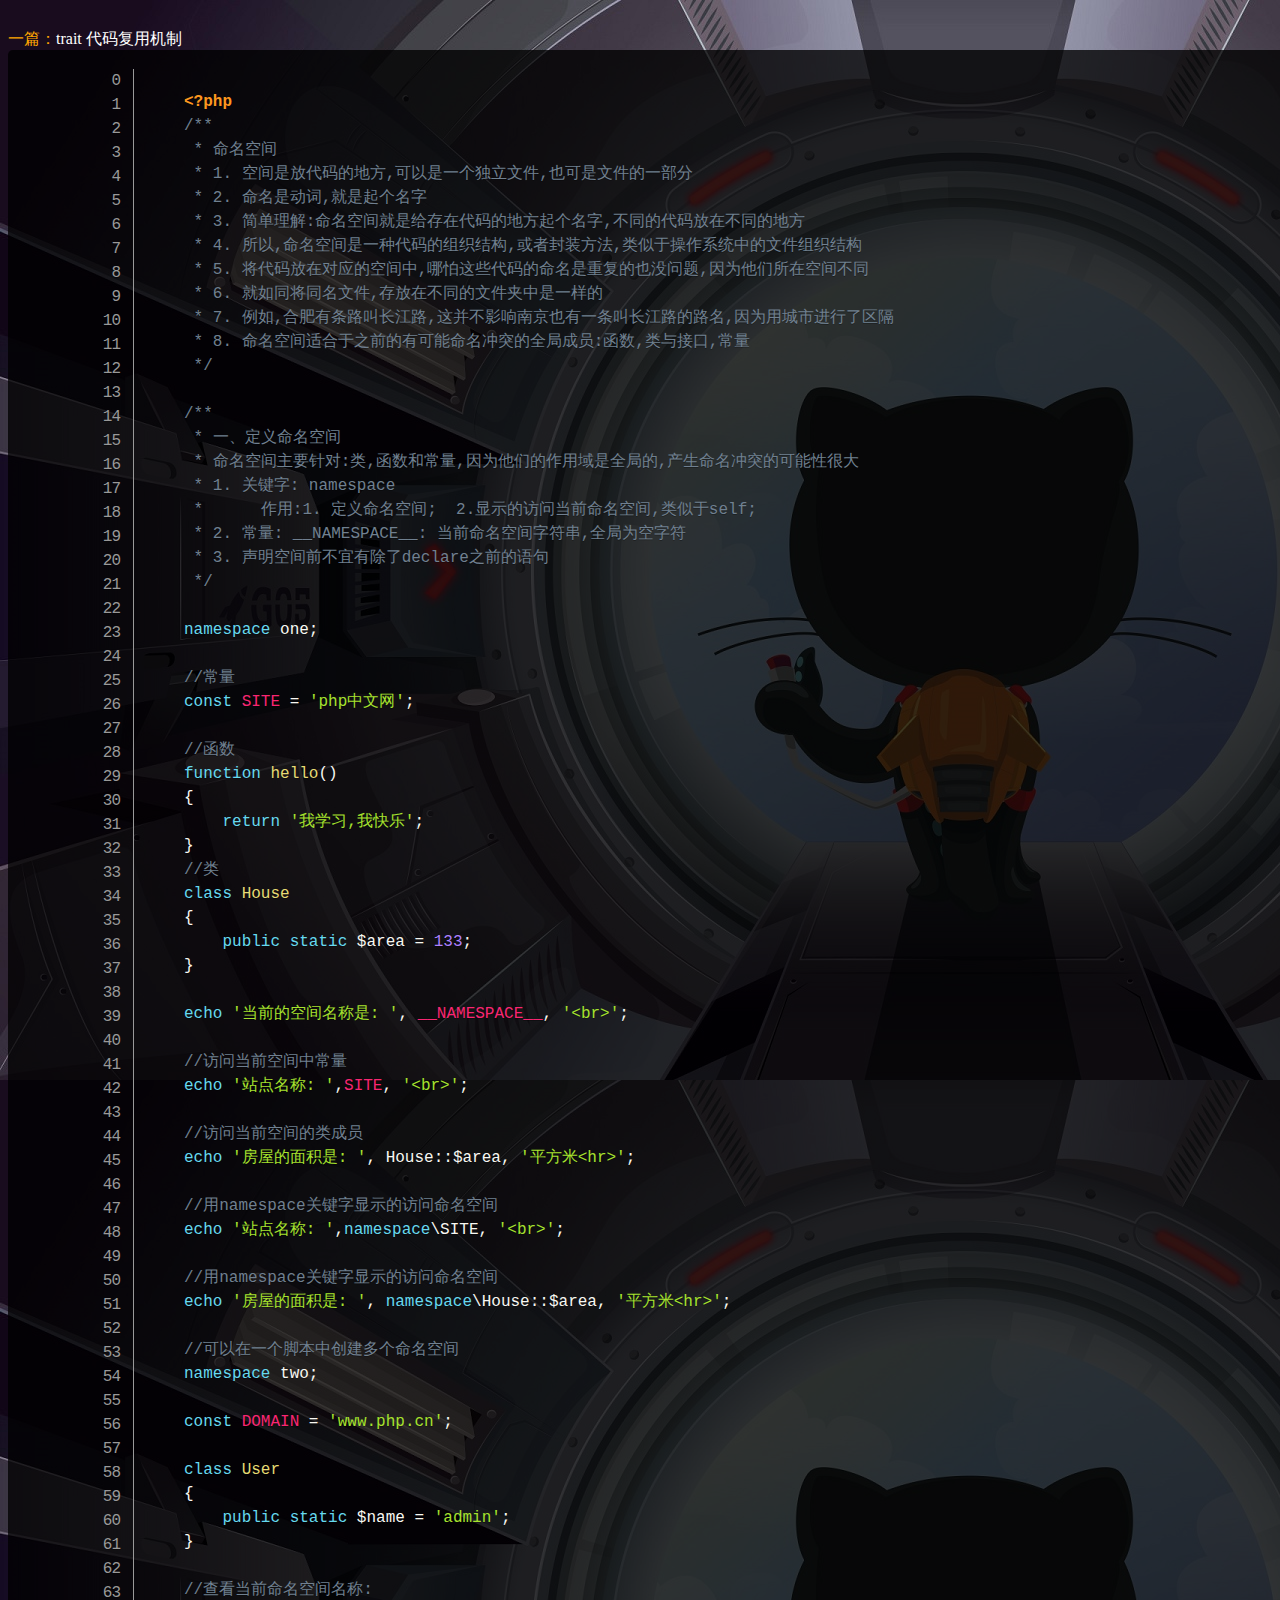
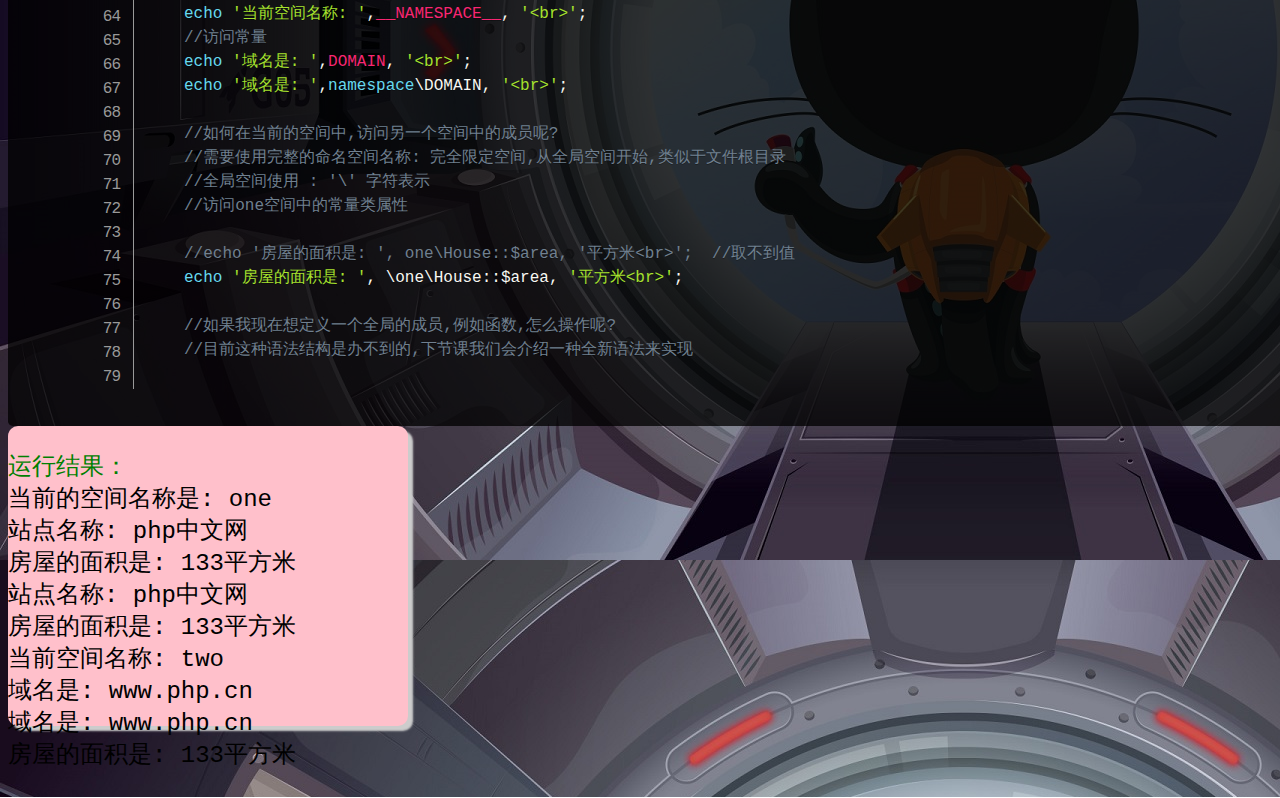
<file: index.html>
<!DOCTYPE html>
<html lang="en">
<head>
    <meta charset="UTF-8">
    <title>命名空间</title>
    <link rel="stylesheet" href="prism.css">
    <script src="jquery-3.3.1.min.js"></script>
    <style type="text/css">
        .b{background-color:pink;width:400px;height:300px;position: absolute; color: #000;font-size: 24px;text-align: left;border-radius: 10px;box-shadow: 5px 5px 2px #ccc;}
    </style>
</head>
<body style="background-image: url(github1.jpg);">
    <a href="demo1.html" style="text-decoration: none;font-size: 22;font-weight: 200;color: #fff;margin-left: 1300px;"><span style="color: orange;">下一篇：</span>trait 代码复用机制</a>
    <!-- <h1 style="margin: 0 auto;color: brown;text-align: justify;">命名空间</h1> -->
    <script src="prism.js"></script>

    <pre class="line-numbers" data-start="0" style="width: 1200px;margin: 0 auto;background-color: rgba(0,0,0,0.77);">
        <code class="language-php">
            &lt;?php
            /**
             * 命名空间
             * 1. 空间是放代码的地方,可以是一个独立文件,也可是文件的一部分
             * 2. 命名是动词,就是起个名字
             * 3. 简单理解:命名空间就是给存在代码的地方起个名字,不同的代码放在不同的地方
             * 4. 所以,命名空间是一种代码的组织结构,或者封装方法,类似于操作系统中的文件组织结构
             * 5. 将代码放在对应的空间中,哪怕这些代码的命名是重复的也没问题,因为他们所在空间不同
             * 6. 就如同将同名文件,存放在不同的文件夹中是一样的
             * 7. 例如,合肥有条路叫长江路,这并不影响南京也有一条叫长江路的路名,因为用城市进行了区隔
             * 8. 命名空间适合于之前的有可能命名冲突的全局成员:函数,类与接口,常量
             */

            /**
             * 一、定义命名空间
             * 命名空间主要针对:类,函数和常量,因为他们的作用域是全局的,产生命名冲突的可能性很大
             * 1. 关键字: namespace
             *      作用:1. 定义命名空间;  2.显示的访问当前命名空间,类似于self;
             * 2. 常量: __NAMESPACE__: 当前命名空间字符串,全局为空字符
             * 3. 声明空间前不宜有除了declare之前的语句
             */

            namespace one;

            //常量
            const SITE = 'php中文网';

            //函数
            function hello()
            {
                return '我学习,我快乐';
            }
            //类
            class House
            {
                public static $area = 133;
            }

            echo '当前的空间名称是: ', __NAMESPACE__, '&lt;br&gt;';

            //访问当前空间中常量
            echo '站点名称: ',SITE, '&lt;br&gt;';

            //访问当前空间的类成员
            echo '房屋的面积是: ', House::$area, '平方米&lt;hr&gt;';

            //用namespace关键字显示的访问命名空间
            echo '站点名称: ',namespace\SITE, '&lt;br&gt;';

            //用namespace关键字显示的访问命名空间
            echo '房屋的面积是: ', namespace\House::$area, '平方米&lt;hr&gt;';

            //可以在一个脚本中创建多个命名空间
            namespace two;

            const DOMAIN = 'www.php.cn';

            class User
            {
                public static $name = 'admin';
            }

            //查看当前命名空间名称:
            echo '当前空间名称: ',__NAMESPACE__, '&lt;br&gt;';
            //访问常量
            echo '域名是: ',DOMAIN, '&lt;br&gt;';
            echo '域名是: ',namespace\DOMAIN, '&lt;br&gt;';

            //如何在当前的空间中,访问另一个空间中的成员呢?
            //需要使用完整的命名空间名称: 完全限定空间,从全局空间开始,类似于文件根目录
            //全局空间使用 : '\' 字符表示
            //访问one空间中的常量类属性

            //echo '房屋的面积是: ', one\House::$area, '平方米&lt;br&gt;';  //取不到值
            echo '房屋的面积是: ', \one\House::$area, '平方米&lt;br&gt;';

            //如果我现在想定义一个全局的成员,例如函数,怎么操作呢?
            //目前这种语法结构是办不到的,下节课我们会介绍一种全新语法来实现
        </code>
    </pre>
    
    <div class="b">
        <pre class="line-numbers" data-start="0">
<span style="color:green;margin-top: 0px;">运行结果：</span>
当前的空间名称是: one
站点名称: php中文网
房屋的面积是: 133平方米
站点名称: php中文网
房屋的面积是: 133平方米
当前空间名称: two
域名是: www.php.cn
域名是: www.php.cn
房屋的面积是: 133平方米 
        </pre>
    </div>

    <script type="text/javascript">
    
    $('html').mousemove(function(yd){
        //小方块跟随鼠标移动而移动
        $('.b').css({
        'left':yd.pageX,
        'top':yd.pageY

        })
        })
    </script>
</body>
</html>
</file>
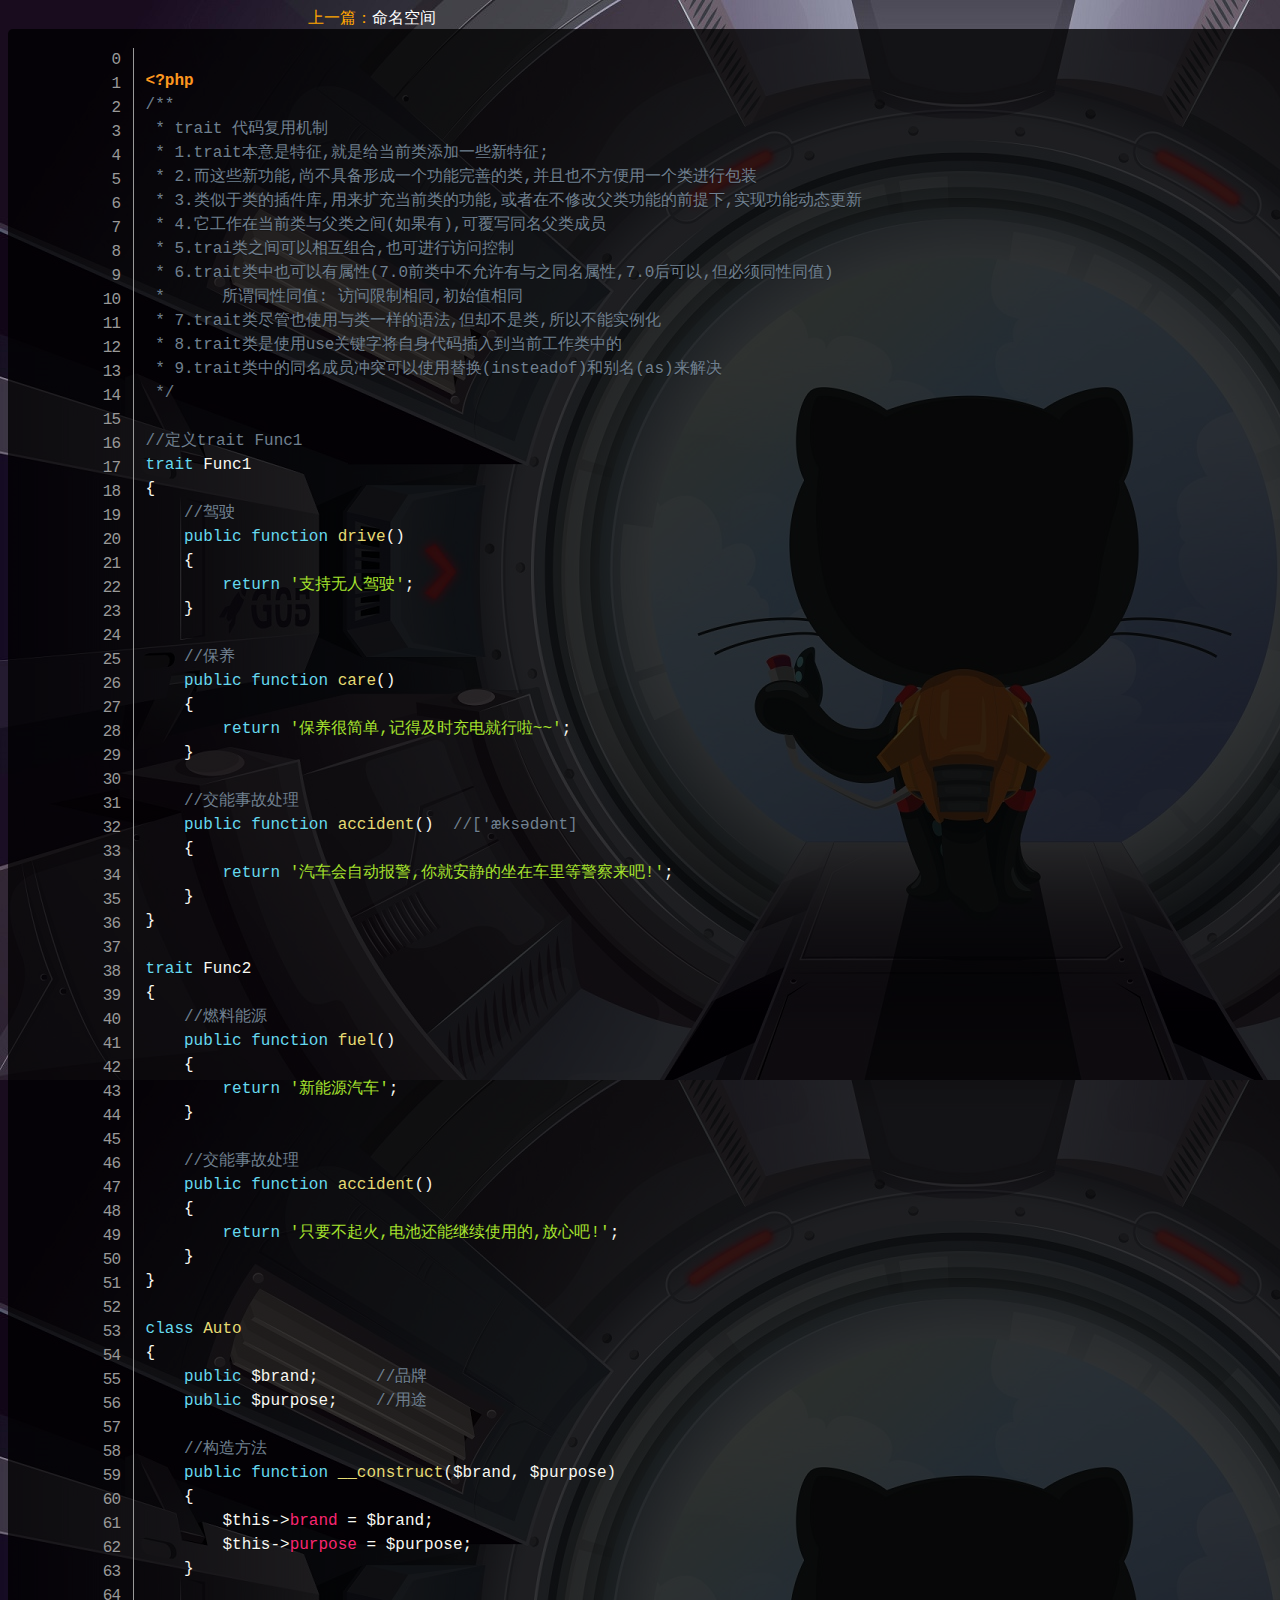
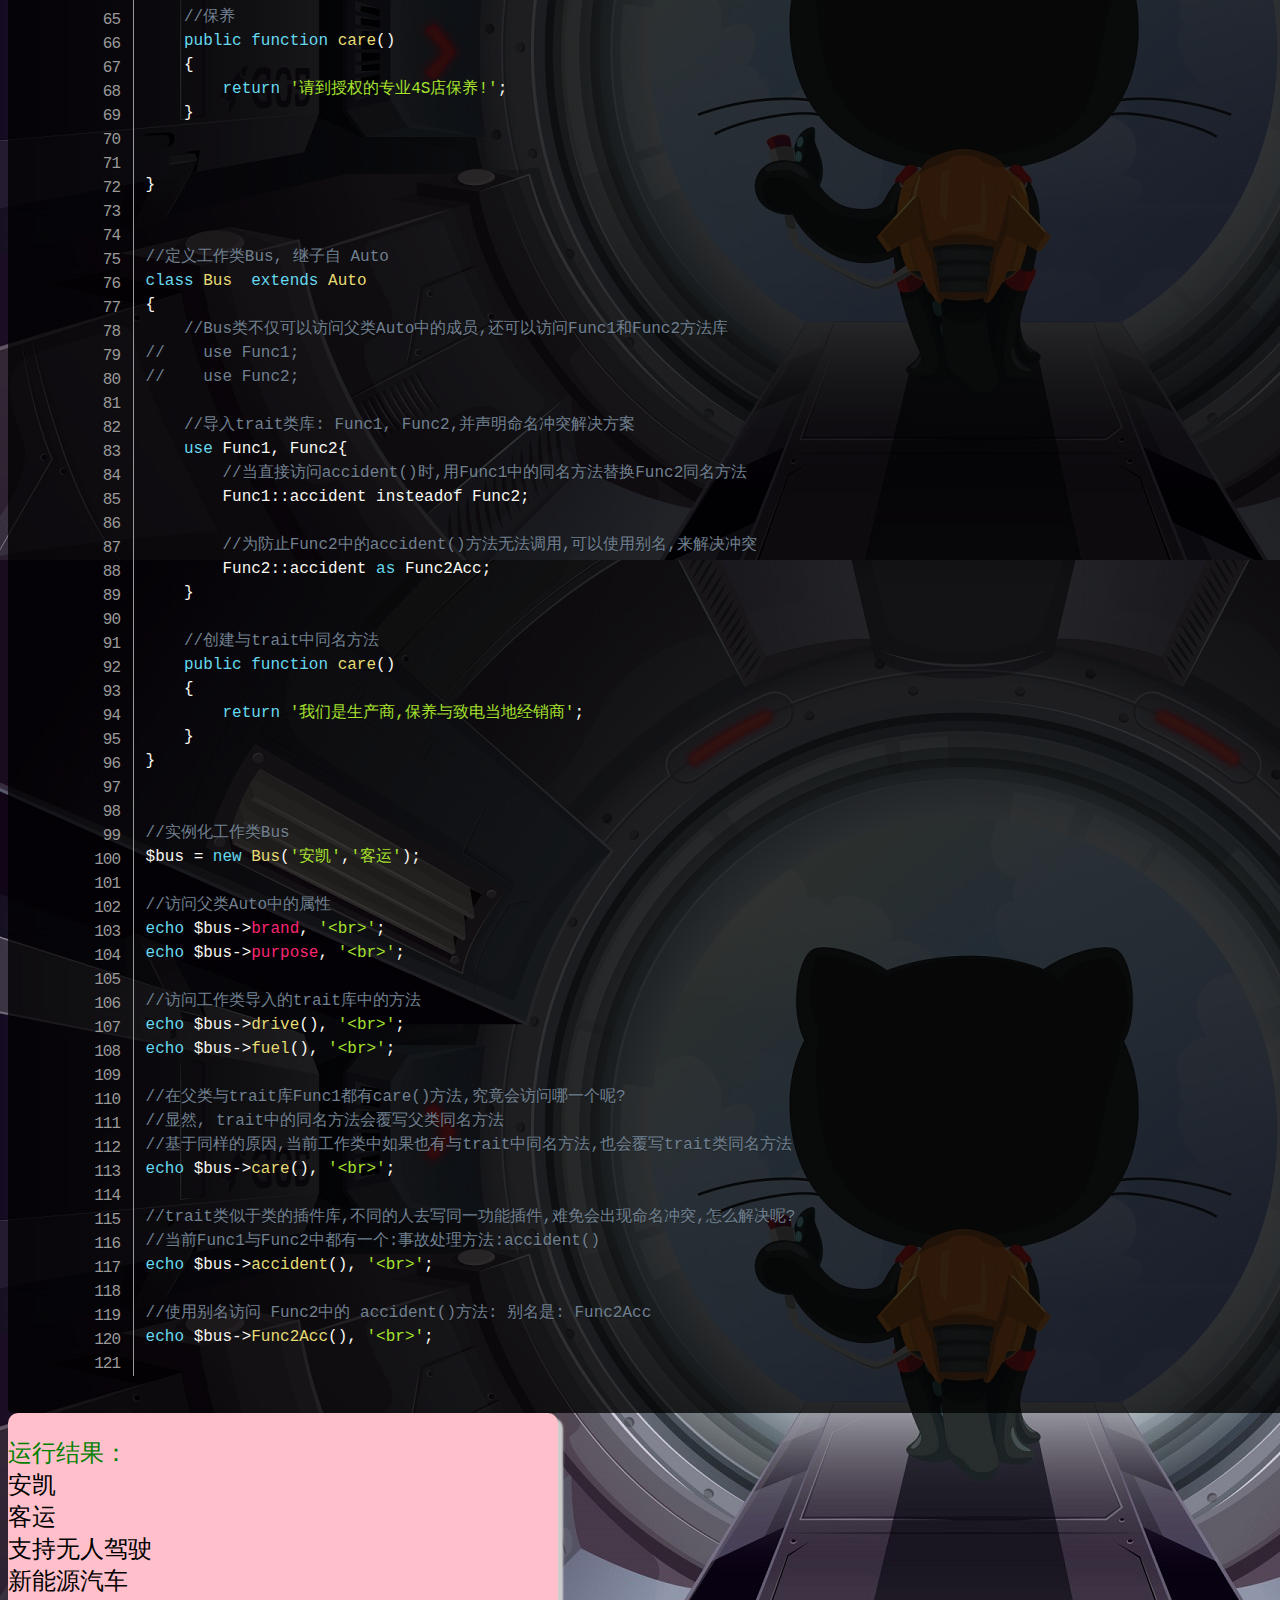
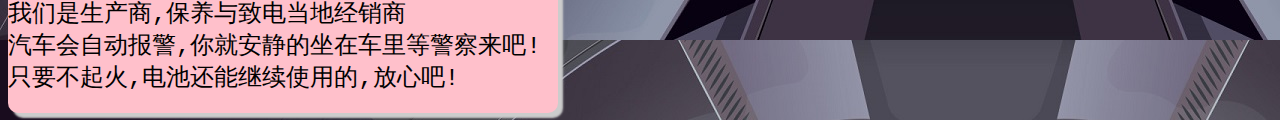
<file: demo1.html>
<!DOCTYPE html>
<html lang="en">
<head>
    <meta charset="UTF-8">
    <title>trait 代码复用机制</title>
    <link rel="stylesheet" href="prism.css">
    <script src="jquery-3.3.1.min.js"></script>
    <style type="text/css">
        .b{background-color:pink;width:550px;height:300px;position: absolute; color: #000;font-size: 24px;text-align: left;border-radius: 10px;box-shadow: 5px 5px 2px #ccc;}
    </style>
</head>
<body style="background-image: url(github1.jpg);">
    <a href="index.html" style="text-decoration: none;font-size: 22;font-weight: 200;color: #fff;margin-left: 300px;"><span style="color: orange;">上一篇：</span>命名空间</a>
    <script src="prism.js"></script>
    <pre class="line-numbers" data-start="0" style="width: 1200px;margin: 0 auto;background-color: rgba(0,0,0,0.77);">
        <code class="language-php">
        &lt;?php
        /**
         * trait 代码复用机制
         * 1.trait本意是特征,就是给当前类添加一些新特征;
         * 2.而这些新功能,尚不具备形成一个功能完善的类,并且也不方便用一个类进行包装
         * 3.类似于类的插件库,用来扩充当前类的功能,或者在不修改父类功能的前提下,实现功能动态更新
         * 4.它工作在当前类与父类之间(如果有),可覆写同名父类成员
         * 5.trai类之间可以相互组合,也可进行访问控制
         * 6.trait类中也可以有属性(7.0前类中不允许有与之同名属性,7.0后可以,但必须同性同值)
         *      所谓同性同值: 访问限制相同,初始值相同
         * 7.trait类尽管也使用与类一样的语法,但却不是类,所以不能实例化
         * 8.trait类是使用use关键字将自身代码插入到当前工作类中的
         * 9.trait类中的同名成员冲突可以使用替换(insteadof)和别名(as)来解决
         */

        //定义trait Func1
        trait Func1
        {
            //驾驶
            public function drive()
            {
                return '支持无人驾驶';
            }

            //保养
            public function care()
            {
                return '保养很简单,记得及时充电就行啦~~';
            }

            //交能事故处理
            public function accident()  //['æksədənt]
            {
                return '汽车会自动报警,你就安静的坐在车里等警察来吧!';
            }
        }

        trait Func2
        {
            //燃料能源
            public function fuel()
            {
                return '新能源汽车';
            }

            //交能事故处理
            public function accident()
            {
                return '只要不起火,电池还能继续使用的,放心吧!';
            }
        }

        class Auto
        {
            public $brand;      //品牌
            public $purpose;    //用途

            //构造方法
            public function __construct($brand, $purpose)
            {
                $this-&gt;brand = $brand;
                $this-&gt;purpose = $purpose;
            }

            //保养
            public function care()
            {
                return '请到授权的专业4S店保养!';
            }


        }


        //定义工作类Bus, 继子自 Auto
        class Bus  extends Auto
        {
            //Bus类不仅可以访问父类Auto中的成员,还可以访问Func1和Func2方法库
        //    use Func1;
        //    use Func2;

            //导入trait类库: Func1, Func2,并声明命名冲突解决方案
            use Func1, Func2{
                //当直接访问accident()时,用Func1中的同名方法替换Func2同名方法
                Func1::accident insteadof Func2;

                //为防止Func2中的accident()方法无法调用,可以使用别名,来解决冲突
                Func2::accident as Func2Acc;
            }

            //创建与trait中同名方法
            public function care()
            {
                return '我们是生产商,保养与致电当地经销商';
            }
        }


        //实例化工作类Bus
        $bus = new Bus('安凯','客运');

        //访问父类Auto中的属性
        echo $bus-&gt;brand, '&lt;br&gt;';
        echo $bus-&gt;purpose, '&lt;br&gt;';

        //访问工作类导入的trait库中的方法
        echo $bus-&gt;drive(), '&lt;br&gt;';
        echo $bus-&gt;fuel(), '&lt;br&gt;';

        //在父类与trait库Func1都有care()方法,究竟会访问哪一个呢?
        //显然, trait中的同名方法会覆写父类同名方法
        //基于同样的原因,当前工作类中如果也有与trait中同名方法,也会覆写trait类同名方法
        echo $bus-&gt;care(), '&lt;br&gt;';

        //trait类似于类的插件库,不同的人去写同一功能插件,难免会出现命名冲突,怎么解决呢?
        //当前Func1与Func2中都有一个:事故处理方法:accident()
        echo $bus-&gt;accident(), '&lt;br&gt;';

        //使用别名访问 Func2中的 accident()方法: 别名是: Func2Acc
        echo $bus-&gt;Func2Acc(), '&lt;br&gt;';
        </code>
    </pre>
    <div class="b">
        <pre style="text-align: left;">
<span style="color:green;">运行结果：</span>
安凯
客运
支持无人驾驶
新能源汽车
我们是生产商,保养与致电当地经销商
汽车会自动报警,你就安静的坐在车里等警察来吧!
只要不起火,电池还能继续使用的,放心吧!
        </pre>
    </div>
    

    <script type="text/javascript">
    
    $('html').mousemove(function(yd){
        //小方块跟随鼠标移动而移动
        $('.b').css({
        'left':yd.pageX,
        'top':yd.pageY

        })
        })
    </script>
</body>
</html>
</file>
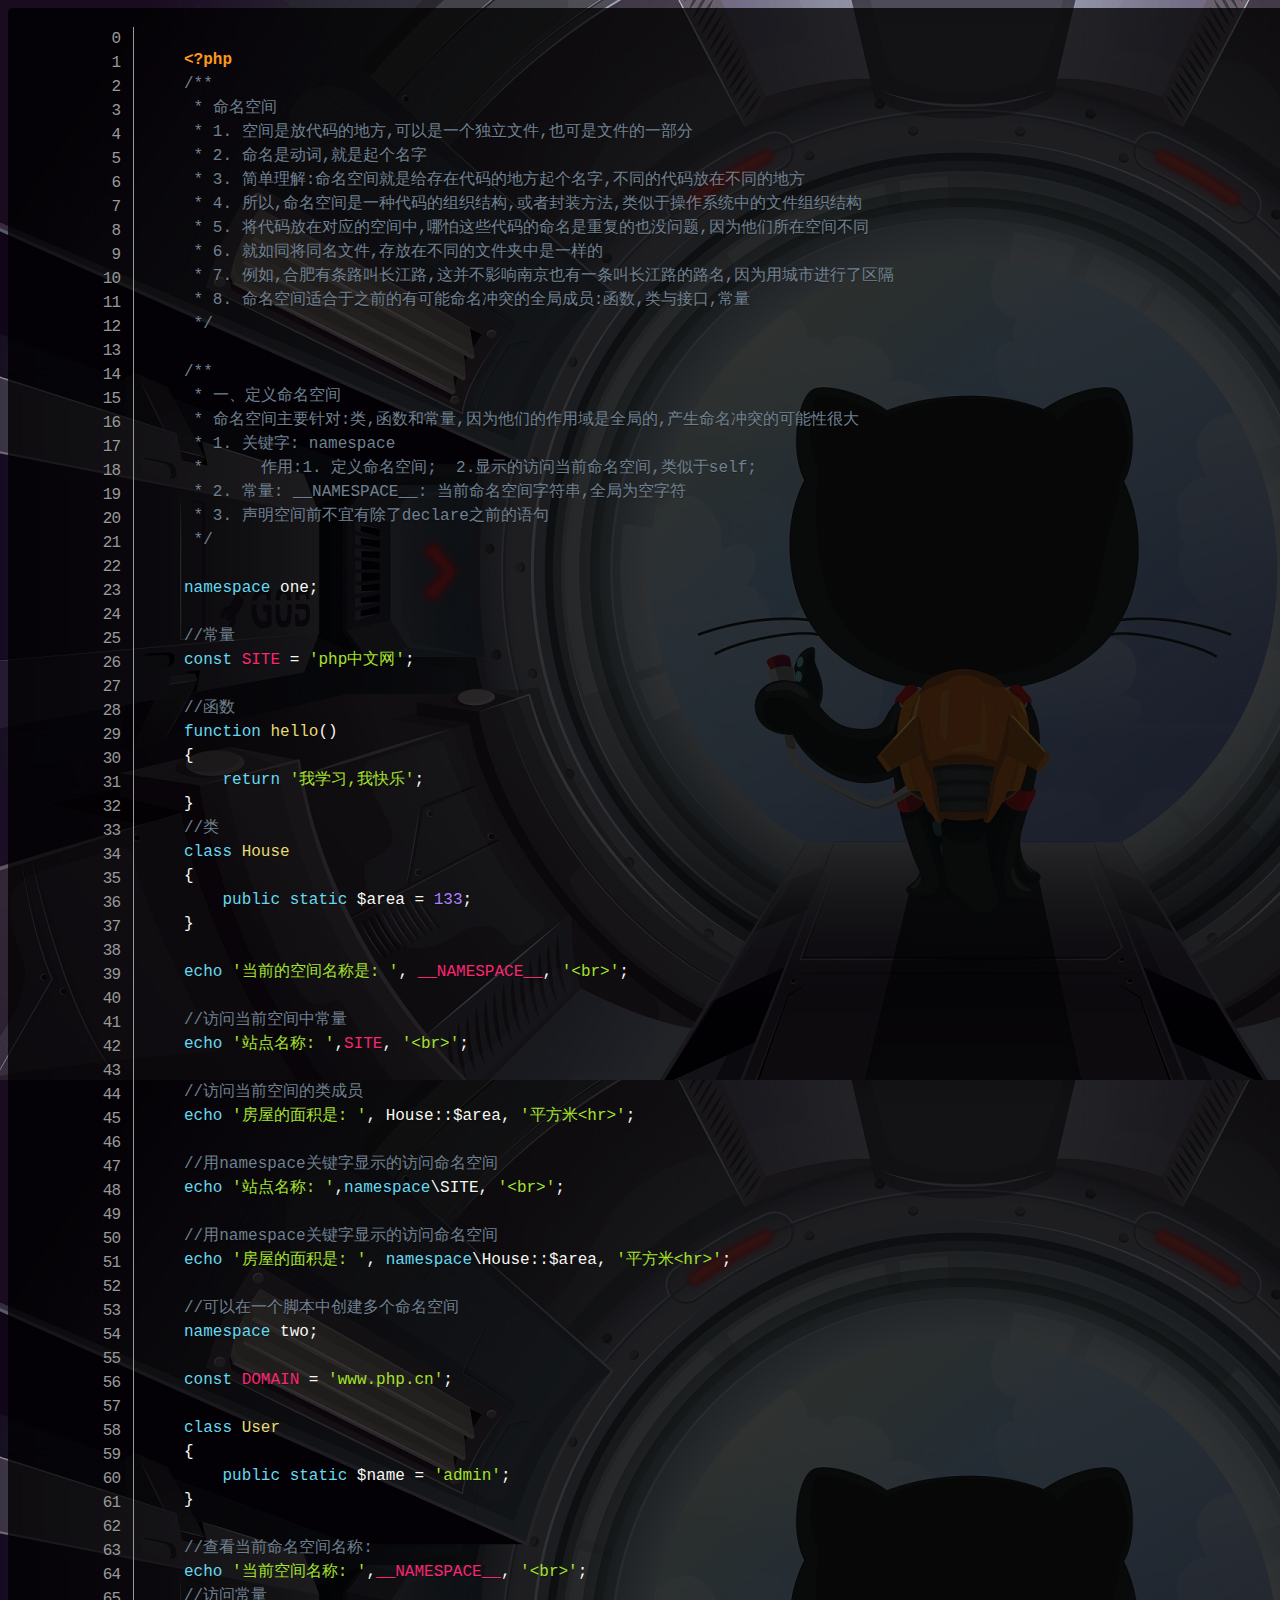
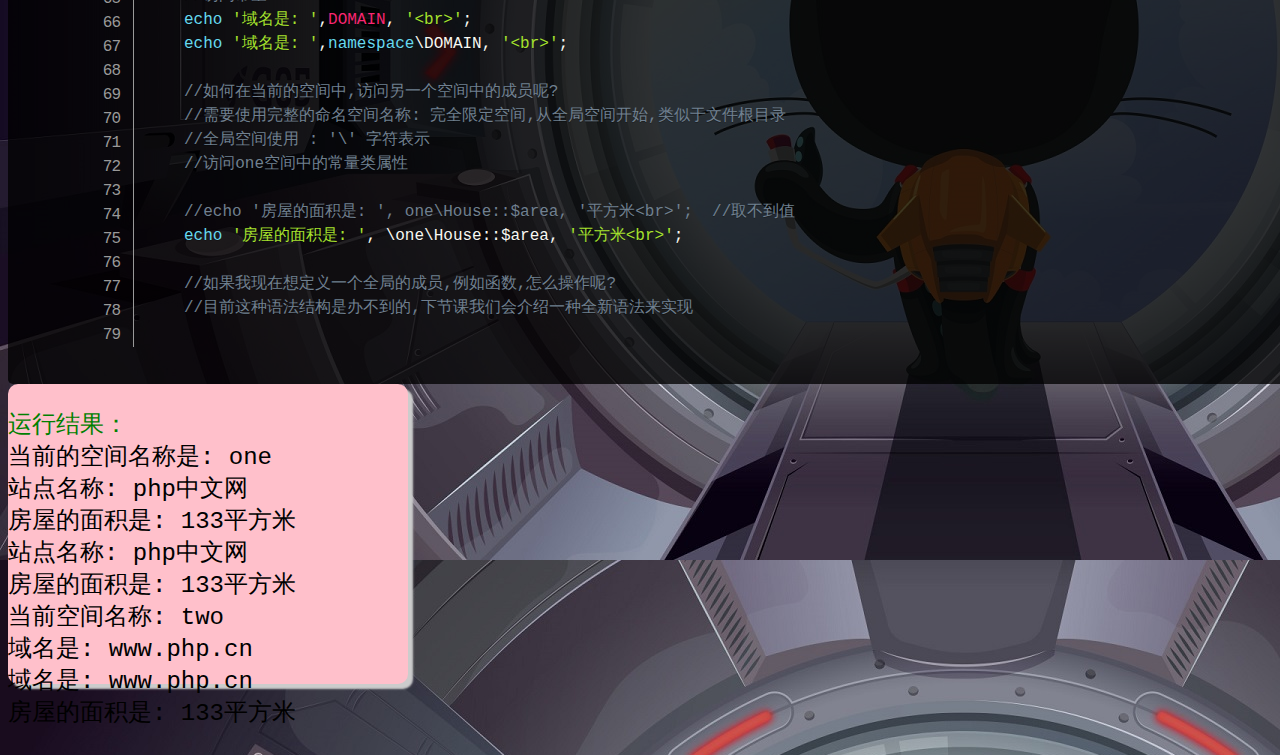
<file: demo11.html>
<!DOCTYPE html>
<html lang="en">
<head>
    <meta charset="UTF-8">
    <title>命名空间</title>
    <link rel="stylesheet" href="prism.css">
    <script src="http://libs.baidu.com/jquery/2.0.0/jquery.min.js"></script>
    <style type="text/css">
        .b{background-color:pink;width:400px;height:300px;position: absolute; color: #000;font-size: 24px;text-align: left;border-radius: 10px;box-shadow: 5px 5px 2px #ccc;}
    </style>
</head>
<body style="background-image: url(github1.jpg);">
    <!-- <h1 style="margin: 0 auto;color: brown;text-align: justify;">命名空间</h1> -->
    <script src="prism.js"></script>

    <pre class="line-numbers" data-start="0" style="width: 1200px;margin: 0 auto;background-color: rgba(0,0,0,0.77);">
        <code class="language-php">
            &lt;?php
            /**
             * 命名空间
             * 1. 空间是放代码的地方,可以是一个独立文件,也可是文件的一部分
             * 2. 命名是动词,就是起个名字
             * 3. 简单理解:命名空间就是给存在代码的地方起个名字,不同的代码放在不同的地方
             * 4. 所以,命名空间是一种代码的组织结构,或者封装方法,类似于操作系统中的文件组织结构
             * 5. 将代码放在对应的空间中,哪怕这些代码的命名是重复的也没问题,因为他们所在空间不同
             * 6. 就如同将同名文件,存放在不同的文件夹中是一样的
             * 7. 例如,合肥有条路叫长江路,这并不影响南京也有一条叫长江路的路名,因为用城市进行了区隔
             * 8. 命名空间适合于之前的有可能命名冲突的全局成员:函数,类与接口,常量
             */

            /**
             * 一、定义命名空间
             * 命名空间主要针对:类,函数和常量,因为他们的作用域是全局的,产生命名冲突的可能性很大
             * 1. 关键字: namespace
             *      作用:1. 定义命名空间;  2.显示的访问当前命名空间,类似于self;
             * 2. 常量: __NAMESPACE__: 当前命名空间字符串,全局为空字符
             * 3. 声明空间前不宜有除了declare之前的语句
             */

            namespace one;

            //常量
            const SITE = 'php中文网';

            //函数
            function hello()
            {
                return '我学习,我快乐';
            }
            //类
            class House
            {
                public static $area = 133;
            }

            echo '当前的空间名称是: ', __NAMESPACE__, '&lt;br&gt;';

            //访问当前空间中常量
            echo '站点名称: ',SITE, '&lt;br&gt;';

            //访问当前空间的类成员
            echo '房屋的面积是: ', House::$area, '平方米&lt;hr&gt;';

            //用namespace关键字显示的访问命名空间
            echo '站点名称: ',namespace\SITE, '&lt;br&gt;';

            //用namespace关键字显示的访问命名空间
            echo '房屋的面积是: ', namespace\House::$area, '平方米&lt;hr&gt;';

            //可以在一个脚本中创建多个命名空间
            namespace two;

            const DOMAIN = 'www.php.cn';

            class User
            {
                public static $name = 'admin';
            }

            //查看当前命名空间名称:
            echo '当前空间名称: ',__NAMESPACE__, '&lt;br&gt;';
            //访问常量
            echo '域名是: ',DOMAIN, '&lt;br&gt;';
            echo '域名是: ',namespace\DOMAIN, '&lt;br&gt;';

            //如何在当前的空间中,访问另一个空间中的成员呢?
            //需要使用完整的命名空间名称: 完全限定空间,从全局空间开始,类似于文件根目录
            //全局空间使用 : '\' 字符表示
            //访问one空间中的常量类属性

            //echo '房屋的面积是: ', one\House::$area, '平方米&lt;br&gt;';  //取不到值
            echo '房屋的面积是: ', \one\House::$area, '平方米&lt;br&gt;';

            //如果我现在想定义一个全局的成员,例如函数,怎么操作呢?
            //目前这种语法结构是办不到的,下节课我们会介绍一种全新语法来实现
        </code>
    </pre>
    
    <div class="b">
        <pre class="line-numbers" data-start="0">
<span style="color:green;margin-top: 0px;">运行结果：</span>
当前的空间名称是: one
站点名称: php中文网
房屋的面积是: 133平方米
站点名称: php中文网
房屋的面积是: 133平方米
当前空间名称: two
域名是: www.php.cn
域名是: www.php.cn
房屋的面积是: 133平方米 
        </pre>
    </div>
    <script type="text/javascript">
    
    $('html').mousemove(function(yd){
        //小方块跟随鼠标移动而移动
        $('.b').css({
        'left':yd.pageX,
        'top':yd.pageY

        })
        })
    </script>
</body>
</html>
</file>
<file: prism.css>
/* PrismJS 1.15.0
https://prismjs.com/download.html#themes=prism-okaidia&languages=markup+css+clike+javascript+markup-templating+php&plugins=line-numbers */
/**
 * okaidia theme for JavaScript, CSS and HTML
 * Loosely based on Monokai textmate theme by http://www.monokai.nl/
 * @author ocodia
 */

code[class*="language-"],
pre[class*="language-"] {
	color: #f8f8f2;
	background: none;
	text-shadow: 0 1px rgba(0, 0, 0, 0.3);
	font-family: Consolas, Monaco, 'Andale Mono', 'Ubuntu Mono', monospace;
	text-align: left;
	white-space: pre;
	word-spacing: normal;
	word-break: normal;
	word-wrap: normal;
	line-height: 1.5;

	-moz-tab-size: 4;
	-o-tab-size: 4;
	tab-size: 4;

	-webkit-hyphens: none;
	-moz-hyphens: none;
	-ms-hyphens: none;
	hyphens: none;
}

/* Code blocks */
pre[class*="language-"] {
	padding: 1em;
	margin: .5em 0;
	overflow: auto;
	border-radius: 0.3em;
}

:not(pre) > code[class*="language-"],
pre[class*="language-"] {
	background: #272822;
}

/* Inline code */
:not(pre) > code[class*="language-"] {
	padding: .1em;
	border-radius: .3em;
	white-space: normal;
}

.token.comment,
.token.prolog,
.token.doctype,
.token.cdata {
	color: slategray;
}

.token.punctuation {
	color: #f8f8f2;
}

.namespace {
	opacity: .7;
}

.token.property,
.token.tag,
.token.constant,
.token.symbol,
.token.deleted {
	color: #f92672;
}

.token.boolean,
.token.number {
	color: #ae81ff;
}

.token.selector,
.token.attr-name,
.token.string,
.token.char,
.token.builtin,
.token.inserted {
	color: #a6e22e;
}

.token.operator,
.token.entity,
.token.url,
.language-css .token.string,
.style .token.string,
.token.variable {
	color: #f8f8f2;
}

.token.atrule,
.token.attr-value,
.token.function,
.token.class-name {
	color: #e6db74;
}

.token.keyword {
	color: #66d9ef;
}

.token.regex,
.token.important {
	color: #fd971f;
}

.token.important,
.token.bold {
	font-weight: bold;
}
.token.italic {
	font-style: italic;
}

.token.entity {
	cursor: help;
}

pre[class*="language-"].line-numbers {
	position: relative;
	padding-left: 3.8em;
	counter-reset: linenumber;
}

pre[class*="language-"].line-numbers > code {
	position: relative;
	white-space: inherit;
}

.line-numbers .line-numbers-rows {
	position: absolute;
	pointer-events: none;
	top: 0;
	font-size: 100%;
	left: -3.8em;
	width: 3em; /* works for line-numbers below 1000 lines */
	letter-spacing: -1px;
	border-right: 1px solid #999;

	-webkit-user-select: none;
	-moz-user-select: none;
	-ms-user-select: none;
	user-select: none;

}

	.line-numbers-rows > span {
		pointer-events: none;
		display: block;
		counter-increment: linenumber;
	}

		.line-numbers-rows > span:before {
			content: counter(linenumber);
			color: #999;
			display: block;
			padding-right: 0.8em;
			text-align: right;
		}
</file>
